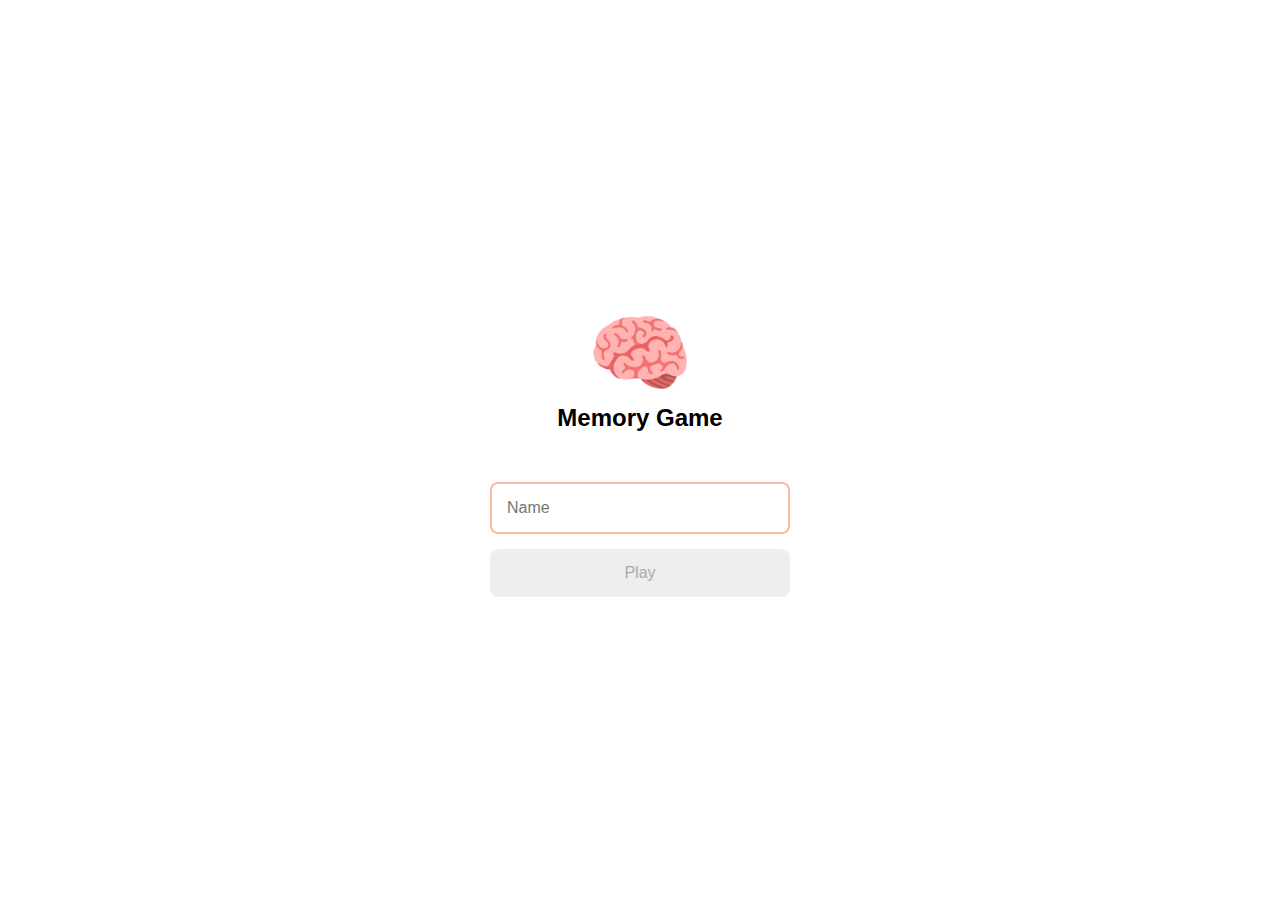
<file: index.html>
<!DOCTYPE html>
<html lang="pt-br">
<head>
    <meta charset="UTF-8">
    <meta name="viewport" content="width=device-width, initial-scale=1.0">
    <link rel="stylesheet" href="css/style.css  ">
    <link rel="stylesheet" href="css/login.css  ">
    <link rel="shortcut icon" href="img/South-Park-Logo-PNG-Image.png" type="image/x-icon">
    
    <script defer src="js/login.js"></script>
    
    <title>Memory Game | Login | South Park</title>
</head>
<body>
    
    <form class="login-form">
        
        <div class="login_header">
            <img src="img/brain.png" alt="brain icon">
            <h1>Memory Game</h1>
        </div>

        <input type="text" placeholder="Name" class="login__input">
        <button type="submit" class="login__button" disabled >Play</button>
    </form>

</body>
</html>
</file>
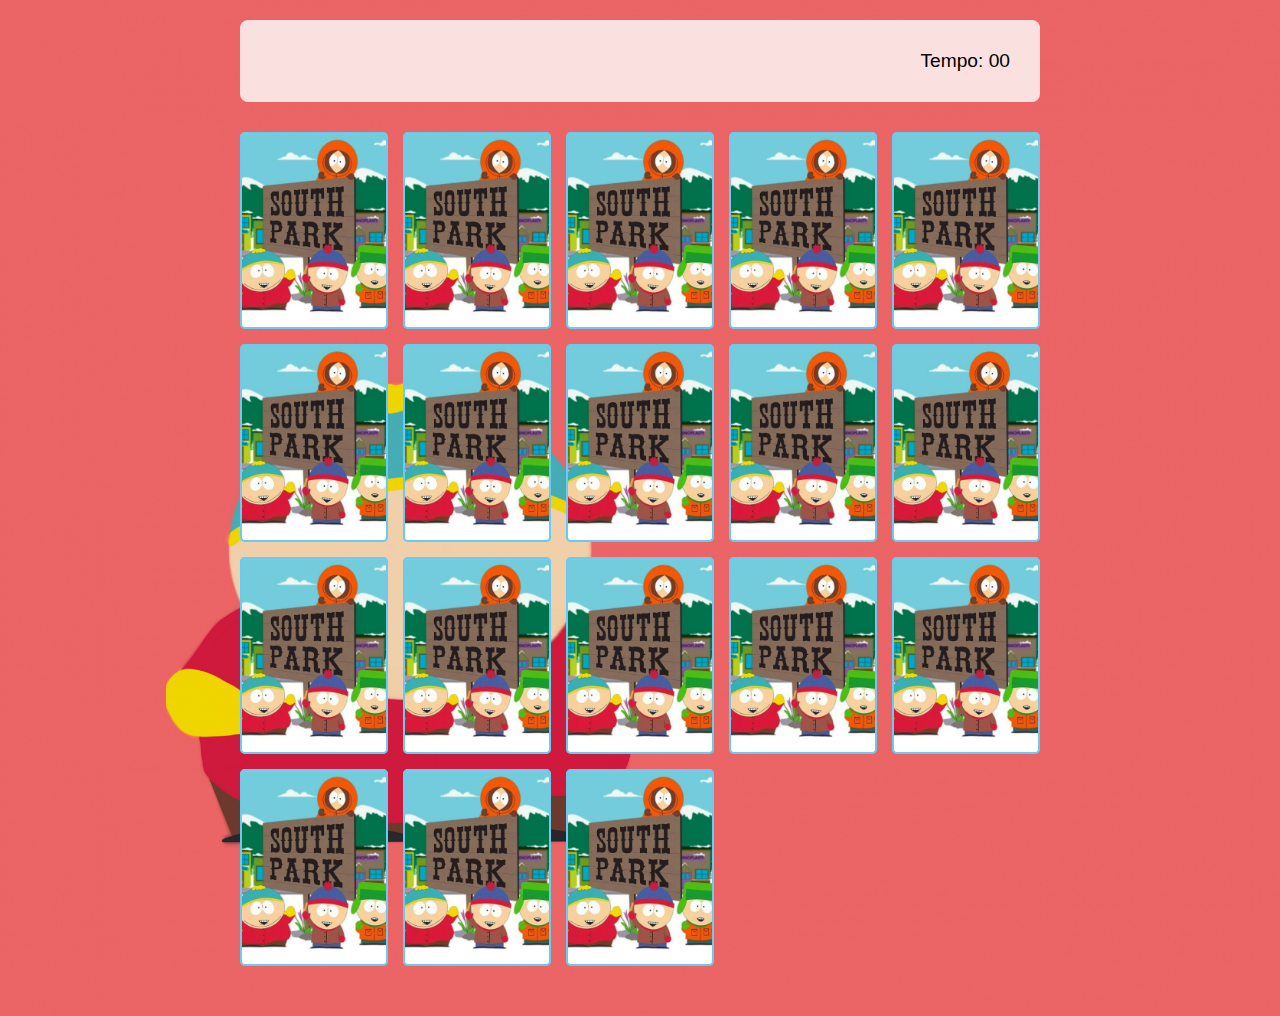
<file: pages/game.html>
<!DOCTYPE html>
<html lang="pt-br">
<head>
    <meta charset="UTF-8">
    <meta name="viewport" content="width=device-width, initial-scale=1.0">
    
    <link rel="stylesheet" href="../css/style.css">
    <link rel="stylesheet" href="../css/game.css">

    <link rel="shortcut icon" href="../img/South-Park-Logo-PNG-Image.png" type="image/x-icon">

    <script defer src="../js/game.js"></script>

    <title>Memory Game | South Park</title>
</head>
<body>
    
    <main>
        
        <header>
            <span class="player"></span>
            <span>Tempo: <span class="timer">00</span></span>
        </header>
    
        <div class="grid"></div>
        
    </main>

    


</body>
</html>
</file>
<file: css/style.css>
@import url('https://fonts.cdnfonts.com/css/south-park');
                
* {
    margin: 0;
    padding: 0;
    list-style: none;
    box-sizing: border-box;
    border: none;
    font-family: 'South Park', sans-serif;
}
</file>
<file: css/login.css>
.login-form {
    align-items: center;
    display: flex;
    flex-direction: column;
    height: 100vh;
    justify-content: center;
}

.login_header {
    align-items: center;
    display: flex;
    flex-direction: column;
    justify-content: center;
    margin-bottom: 50px;
}

.login_header img {
    width: 100px;
}

.login_header h1 {
    color: black;
    font-size: 1.5em;
}

.login__input {
    border: 2px solid rgb(253, 186, 159);
    border-radius: 8px;
    color: black;
    font-size: 1em;
    margin-bottom: 15px;
    max-width: 300px;
    outline: none;
    padding: 15px;
    width: 100%;
}

.login__button {
    background-color: rgb(255, 177, 87);
    border-radius: 8px;
    color: white;
    cursor: pointer;
    font-size: 1em;
    padding: 15px;
    max-width: 300px;
    width: 100%;
}

.login__button:disabled {
    background-color: #eee;
    color: #aaa;
    cursor: auto;
}
</file>
<file: css/game.css>
main {
    display: flex;
    flex-direction: column;
    width: 100%;
    background-image: url('../img/fundo\ south\ park.jpg');
    background-size: cover;
    min-height: 100vh;
    align-items: center;
    justify-content: center;
    padding: 20px 20px 50px;
}

header {
    display: flex;
    align-items: center;
    justify-content: space-between;
    background-color: rgb(255, 255, 255, 0.8);
    font-size: 1.2em;
    width: 100%;
    max-width: 800px;
    padding: 30px;
    margin: 0 0 30px;
    border-radius: 8px
}

.grid {
    display: grid;
    grid-template-columns: repeat(5, 1fr);
    gap: 15px;
    width: 100%;
    max-width: 800px;
    margin: 0 auto;
}


.card {
    aspect-ratio: 3/4;
    width: 100%;
    border-radius: 8px;
    position: relative;
    transition: all 400ms ease;
    transform-style: preserve-3d;
}

.face {
    width: 100%;
    height: 100%;
    position: absolute;
    background-size: cover;
    background-position: center;
    border: 2px solid #6bcaf0;
    border-radius: 5px;
    transition: all 40ms ease;
}

.front {
    transform: rotateY(180deg);
}

.back {
   background-image: url('../img/South-Park\ de\ vez.jpg');
   backface-visibility: hidden;
}

.face:hover {
    border: transparent;
}

.reveal-card {
    transform: rotateY(180deg);
}

.disable-card {
    filter: saturate(0);
    opacity: 0.5;
}
</file>
